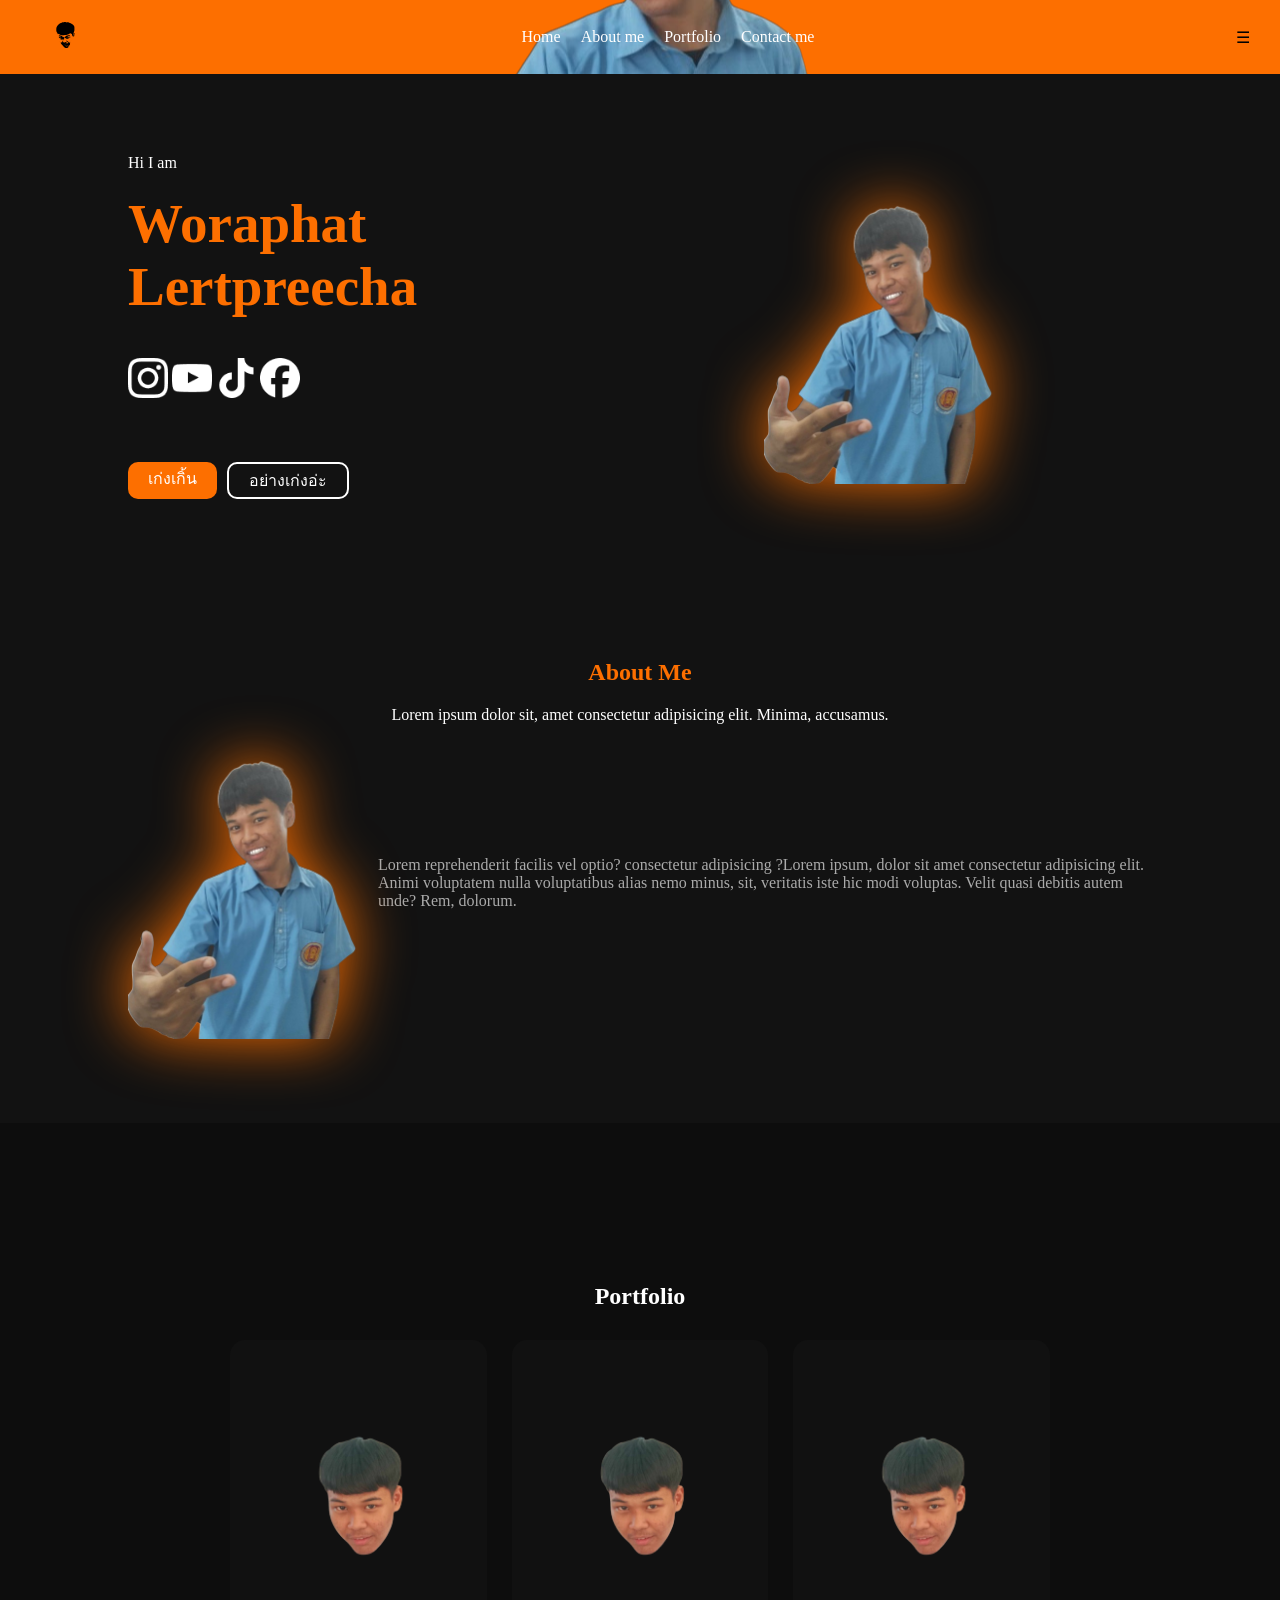
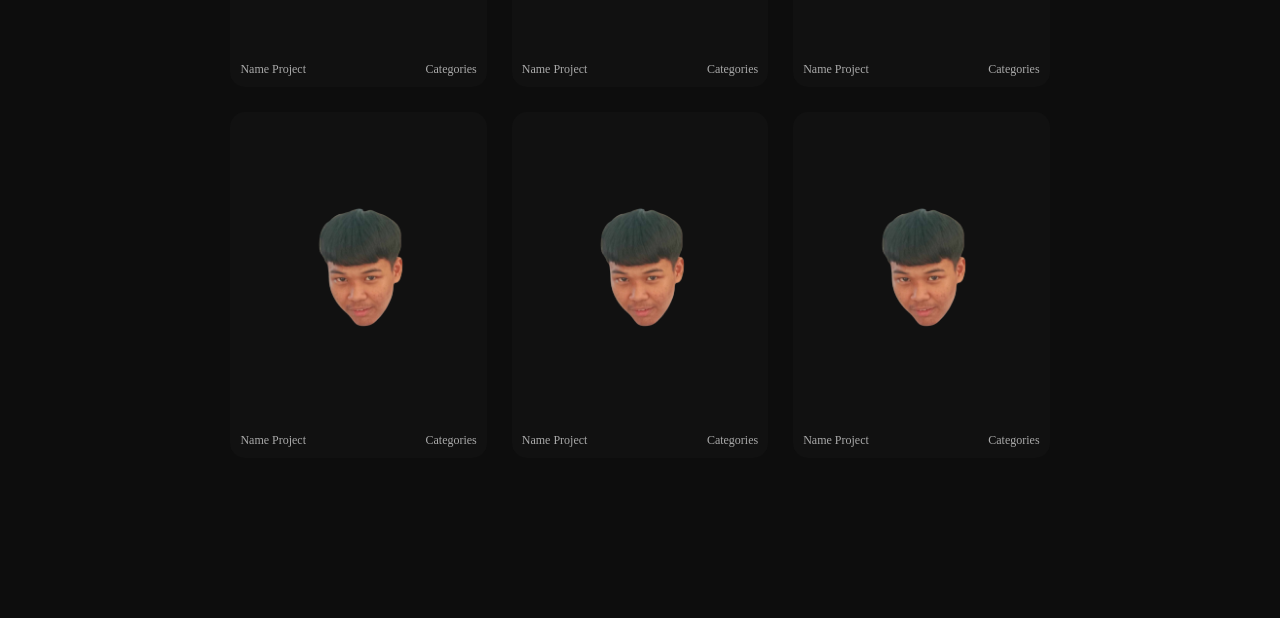
<file: เว็บเฟส2/index.html>
<!DOCTYPE html>
<html lang="en">
<head>
    <meta charset="UTF-8">
    <meta name="viewport" content="width=device-width, initial-scale=1.0">
    <link rel="stylesheet" href="style.css">
    <title>อ. 17 มี.ค 2569 ใช้เวลา 4:33:43.88 นาที</title>
</head>
<body>
    <header>
        <nav>
            
            <div class="logo">
                <a href="#"><img src="1000006446_e5da4ed4f688f154f6b25ec306ad73d3-18_6_2567-18_13_23-Photoroom-Photoroom.svg"alt="" width="70px" height="70px"></a>
            </div>
            <div class="container">
                <div class="nav-wrapper">
                    <ul class="menu" id="menu">
                        <li><a href="#Home">Home</a></li>
                        <li><a href="#Aboutme">About me</a></li>
                        <li><a href="#Portfolio">Portfolio</a></li>
                        <li><a href="#Home">Contact me</a></li>
                    </ul>
                </div>
            </div>
            <div class="hamburger" onclick="toggleMenu()">☰</div>
        </nav>
    </header>

    <section id = "Home" class="pf">
        <div class="container-pf">
        <div class="text-pf">
            <p>Hi I am</p>
            <h1>Woraphat Lertpreecha</h1>

            <a href="https://www.instagram.com/moto_naaa?igsh=MTlrZXIxZWx5MWp6bQ==" class="icon1"><img src="Platform=Instagram, Color=Negative.png"></a>
            <a href="https://youtube.com/@kodlengame1654?si=Lb8OMyjm7MbPnH7s" class="icon2"><img src="Platform=YouTube, Color=Negative.png"></a>
            <a href="https://www.tiktok.com/@motopgg?_r=1&_t=ZS-93OYx69jWQX" class="icon3"><img src="Platform=TikTok, Color=Negative.png"></a>
            <a href="https://www.facebook.com/share/184AcdZkzs/" class="icon4"><img src="Platform=Facebook, Color=Negative.png"></a>
                
            <div class="text-btn">
                <a href="#" class="text1">เก่งเกิ้น</a>
                <a href="#" class="text2">อย่างเก่งอ่ะ</a>
            </div>
            </div>
        <div class="pf-img">
            <img src="าาาาา (2).png">
        </div>     
        </div>  
    </section>

    <section id ="Aboutme"class="aboutme">
        <div class="container-aboutme">
            <h2>About Me</h2>
            <p>Lorem ipsum dolor sit, amet consectetur adipisicing elit. Minima, accusamus.</p>
            <div class="abouttext">
                
            <div class="about-img">
                <img src="าาาาา (2).png">
            </div>
            

            <div class="about-text">
                <p>Lorem  reprehenderit facilis vel optio?   consectetur adipisicing ?Lorem ipsum, dolor sit amet consectetur adipisicing elit. Animi voluptatem nulla voluptatibus alias nemo minus, sit, veritatis  iste hic modi voluptas. Velit quasi debitis autem unde? Rem, dolorum.</p>
            </div>
            </div>
        </div>
    </section>

    <section id ="Portfolio" class="portfolio">
<section class="portfolio">
    <h2>Portfolio</h2>
    <div class="portfolio-grid">

        <div class="card">
            <img src="1000006446_e5da4ed4f688f154f6b25ec306ad73d3-18_6_2567 18_13_23-Photoroom-Photoroom.png">
            <div class="card-info">
                <p>Name Project</p>
                <span>Categories</span>
            </div>
        </div>

        <div class="card">
            <img src="1000006446_e5da4ed4f688f154f6b25ec306ad73d3-18_6_2567 18_13_23-Photoroom-Photoroom.png">
            <div class="card-info">
                <p>Name Project</p>
                <span>Categories</span>
            </div>
        </div>
            <div class="card">
            <img src="1000006446_e5da4ed4f688f154f6b25ec306ad73d3-18_6_2567 18_13_23-Photoroom-Photoroom.png">
            <div class="card-info">
                <p>Name Project</p>
                <span>Categories</span>
            </div>
        </div>
            <div class="card">
            <img src="1000006446_e5da4ed4f688f154f6b25ec306ad73d3-18_6_2567 18_13_23-Photoroom-Photoroom.png">
            <div class="card-info">
                <p>Name Project</p>
                <span>Categories</span>
            </div>
        </div>
            <div class="card">
            <img src="1000006446_e5da4ed4f688f154f6b25ec306ad73d3-18_6_2567 18_13_23-Photoroom-Photoroom.png">
            <div class="card-info">
                <p>Name Project</p>
                <span>Categories</span>
            </div>
        </div>
            <div class="card">
            <img src="1000006446_e5da4ed4f688f154f6b25ec306ad73d3-18_6_2567 18_13_23-Photoroom-Photoroom.png">
            <div class="card-info">
                <p>Name Project</p>
                <span>Categories</span>
            </div>
        </div>
    </div>
</section>
    </section>


    <section id="Home"></section>
    <section id="Aboutme"></section>
    <section id="Portfo"></section>
    <section id="Contactme"></section>

    
<script>
window.addEventListener("scroll", function() {
    const header = document.querySelector("header");
    header.classList.toggle("scrolled", window.scrollY > 50);
});
    function toggleMenu() {
    document.getElementById("menu").classList.toggle("active");
    }
</script>
</body>
</html>
</file>
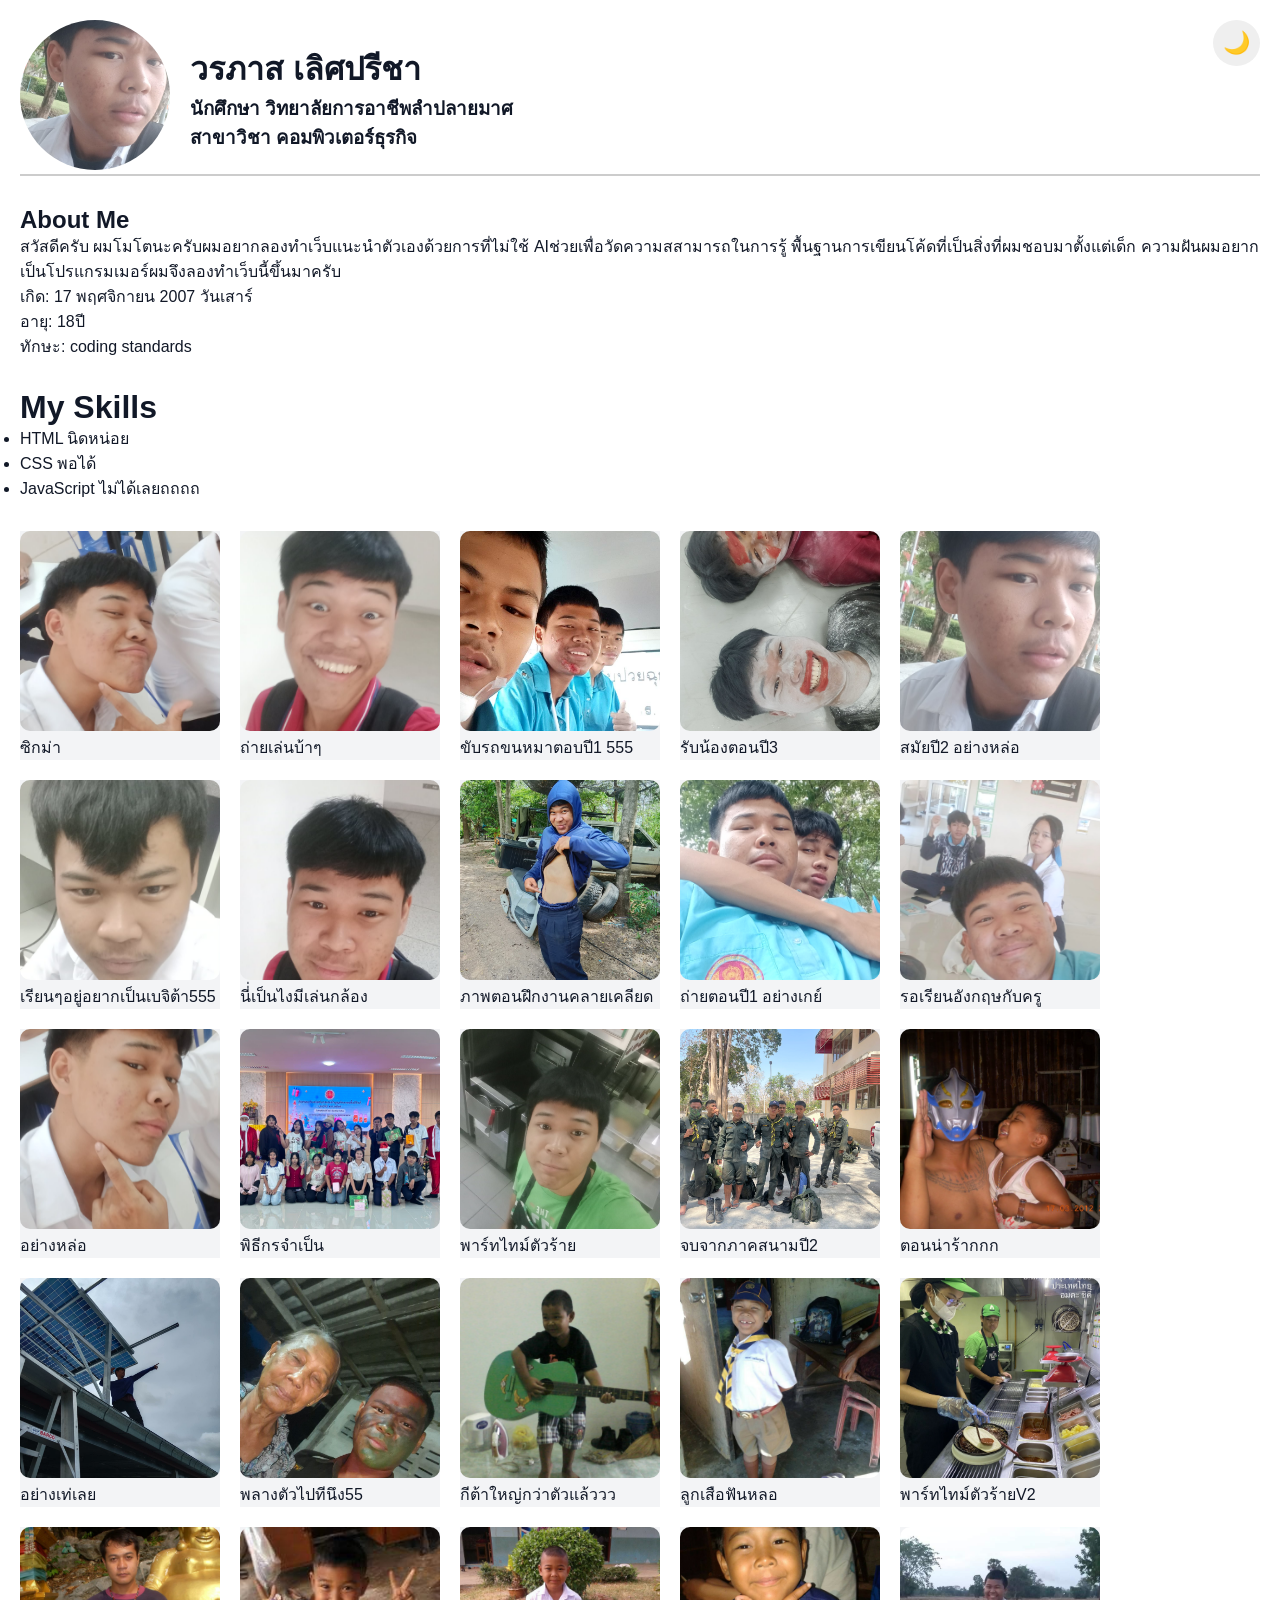
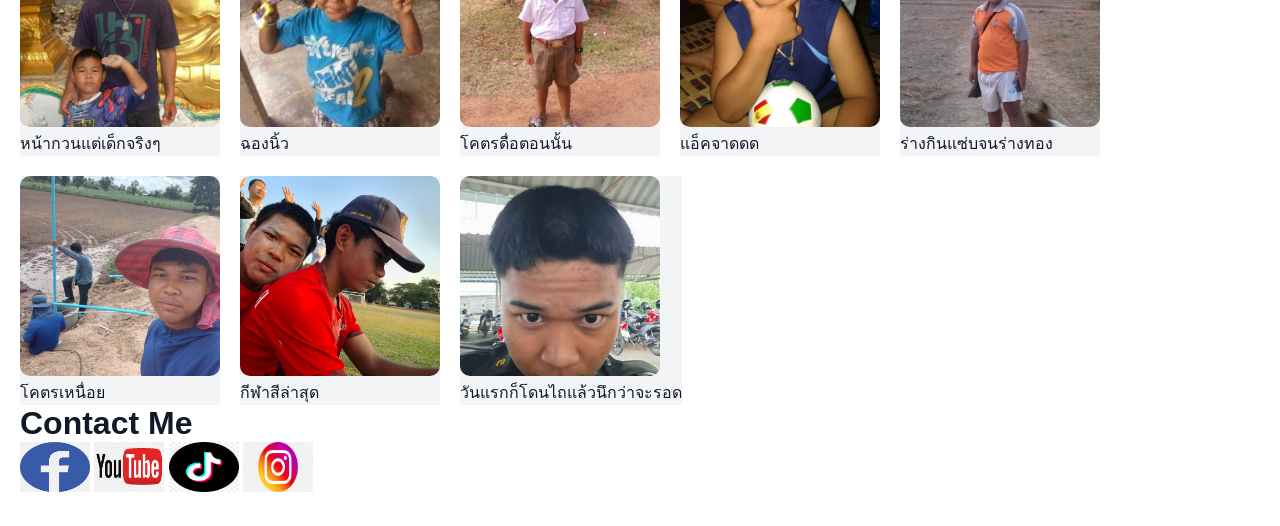
<file: main.html>
<!DOCTYPE html>
<html lang="en">
<head>
    <meta charset="UTF-8">
    <meta name="viewport" content="width=device-width, initial-scale=1.0">
    <link rel="stylesheet" href="style.css">
    <link rel="stylesheet" href="script.js">
    <title>Woraphat</title>
</head>
<body>
    <div class="header">
        <div class="header-left">
            <img src="17a0ade9-9e88-4f17-a310-170223a28dd5.jpg" alt="Woraphat" class="profile-image">
        </div>
        <div class="header-right">
            <h1> วรภาส เลิศปรีชา</h1>
            <h3>นักศึกษา วิทยาลัยการอาชีพลำปลายมาศ</h3>
            <h3>สาขาวิชา คอมพิวเตอร์ธุรกิจ</h3>
        </div>
        <button id="theme-toggle">🌙</button>
    </div>
    <div class="aboutme">
        <h2>About Me</h2>
        <p>สวัสดีครับ ผมโมโตนะครับผมอยากลองทำเว็บแนะนำตัวเองด้วยการที่ไม่ใช้ AIช่วยเพื่อวัดความสสามารถในการรู้ พื้นฐานการเขียนโค้ดที่เป็นสิ่งที่ผมชอบมาตั้งแต่เด็ก ความฝันผมอยากเป็นโปรแกรมเมอร์ผมจึงลองทำเว็บนี้ขึ้นมาครับ</p>
        <p class="mark">เกิด: 17 พฤศจิกายน 2007 วันเสาร์</p>
        <p class="mark">อายุ: 18ปี</p>
        <p class="mark">ทักษะ: coding standards</p>
    </div>
    <div class="myskills">
        <h1>My Skills</h1>
        <ul>
            <li>HTML นิดหน่อย</li>
            <li>CSS พอได้</li>
            <li>JavaScript ไม่ได้เลยถถถถ</li>
           
    </div>
    <div class="portfolio">
        <figure class="card">
            <img src="1aa5b08f-e407-497a-a348-ad77778f2d03.jpg" alt="" class="photo-portfolio">
            <figcaption class="caption">ซิกม่า</figcaption>
        </figure>
        <figure class="card">
            <img src="3a9544eb-99e2-447e-90c5-3bd0cb1ba624.jpg" alt="" class="photo-portfolio">
            <figcaption class="caption">ถ่ายเล่นบ้าๆ</figcaption>
        </figure>
         <figure class="card">
            <img src="3c83ba33-28b7-41e9-bb1e-d9cfc9fc803a.jpg" alt="" class="photo-portfolio">
            <figcaption class="caption">ขับรถขนหมาตอบปี1 555</figcaption>
        </figure>
         <figure class="card">
            <img src="08f22c98-c87b-4e9d-b12f-de19813c7391.jpg" alt="" class="photo-portfolio">
            <figcaption class="caption">รับน้องตอนปี3</figcaption>
        </figure>
         <figure class="card">
            <img src="17a0ade9-9e88-4f17-a310-170223a28dd5.jpg" alt="" class="photo-portfolio">
            <figcaption class="caption">สมัยปี2 อย่างหล่อ</figcaption>
        </figure>
         <figure class="card">
            <img src="17a440a1-b0ab-4b39-b210-3b85e84e3c89.jpg" alt="" class="photo-portfolio">
            <figcaption class="caption">เรียนๆอยู่อยากเป็นเบจิต้า555</figcaption>
        </figure>
         <figure class="card">
            <img src="40ff62e5-64e9-4520-9dd6-3070edc8f058.jpg" alt="" class="photo-portfolio">
            <figcaption class="caption">นี่่เป็นไงมีเล่นกล้อง</figcaption>
        </figure>
         <figure class="card">
            <img src="49d8cd15-b8d8-48af-9b72-b737ee4e69cf.jpg" alt="" class="photo-portfolio">
            <figcaption class="caption">ภาพตอนฝึกงานคลายเคลียด</figcaption>
        </figure>
         <figure class="card">
            <img src="0626603a-f7f8-4ec4-b7b8-e5d05ea24177.jpg" alt="" class="photo-portfolio">
            <figcaption class="caption">ถ่ายตอนปี1 อย่างเกย์</figcaption>
        </figure>
         <figure class="card">
            <img src="952859db-30bb-478c-ac73-6ab5d555657e.jpg" alt="" class="photo-portfolio">
            <figcaption class="caption">รอเรียนอังกฤษกับครู</figcaption>
        </figure>
         <figure class="card">
            <img src="eb81f236-fd3b-4793-b185-be1e281bc202.jpg" alt="" class="photo-portfolio">
            <figcaption class="caption">อย่างหล่อ</figcaption>
        </figure>
         <figure class="card">
            <img src="0a48159c-31d3-4243-a3d2-e6c2043769e2.jpg" alt="" class="photo-portfolio">
            <figcaption class="caption">พิธีกรจำเป็น</figcaption>
        </figure>
         <figure class="card">
            <img src="0f538ce0-9323-4f5e-9d02-982ff5d0ea8d.jpg" alt="" class="photo-portfolio">
            <figcaption class="caption">พาร์ทไทม์ตัวร้าย</figcaption>
        </figure>
         <figure class="card">
            <img src="2ceaf874-5304-4696-9e24-316e388fd747.jpg" alt="" class="photo-portfolio">
            <figcaption class="caption">จบจากภาคสนามปี2</figcaption>
        </figure>
         <figure class="card">
            <img src="8eb8ec2c-82e8-4ebf-901b-fa866c81f125.jpg" alt="" class="photo-portfolio">
            <figcaption class="caption">ตอนน่าร้ากกก</figcaption>
        </figure>
         <figure class="card">
            <img src="22dabf24-834a-4da1-9782-d43c0f424e99.jpg" alt="" class="photo-portfolio">
            <figcaption class="caption">อย่างเท่เลย</figcaption>
        </figure>
         <figure class="card">
            <img src="038e8aa8-caae-43d5-bdfd-0a38df9c001b.jpg" alt="" class="photo-portfolio">
            <figcaption class="caption">พลางตัวไปทีนึง55</figcaption>
        </figure>
         <figure class="card">
            <img src="49c6b1a5-0a69-4858-b5df-53483ce9c7c5.jpg" alt="" class="photo-portfolio">
            <figcaption class="caption">กีต้าใหญ่กว่าตัวแล้ววว</figcaption>
        </figure>
         <figure class="card">
            <img src="58d48f84-c9ee-4b55-9dc4-35df4f63a122.jpg" alt="" class="photo-portfolio">
            <figcaption class="caption">ลูกเสือฟันหลอ</figcaption>
        </figure>
         <figure class="card">
            <img src="77d40a2c-f59e-4142-a5ae-96f748354b89.jpg" alt="" class="photo-portfolio">
            <figcaption class="caption">พาร์ทไทม์ตัวร้ายV2</figcaption>
        </figure>
         <figure class="card">
            <img src="492d4b96-875d-4998-b307-36ea0a3d7e6a.jpg" alt="" class="photo-portfolio">
            <figcaption class="caption">หน้ากวนแต่เด็กจริงๆ</figcaption>
        </figure>
         <figure class="card">
            <img src="8363fdb8-fc89-45f9-9da3-2e96a6a6dc82.jpg" alt="" class="photo-portfolio">
            <figcaption class="caption">ฉองนิ้ว</figcaption>
        </figure>
         <figure class="card">
            <img src="8482b1f5-5095-4af1-ab16-508df5d8a324.jpg" alt="" class="photo-portfolio">
            <figcaption class="caption">โคตรดื่อตอนนั้น</figcaption>
        </figure>
         <figure class="card">
            <img src="9557f0f7-51a7-4f60-8097-91f4a4cb8ac7.jpg" alt="" class="photo-portfolio">
            <figcaption class="caption">แอ็คจาดดด</figcaption>
        </figure>
         <figure class="card">
            <img src="bbcb7f88-9ba9-4a5e-ad9e-6581bb48cace.jpg" alt="" class="photo-portfolio">
            <figcaption class="caption">ร่างกินแซ่บจนร่างทอง</figcaption>
        </figure>
        <figure class="card">
            <img src="471542eb-7fe2-485e-be35-15886ce33728.jpg" alt="" class="photo-portfolio">
            <figcaption class="caption">โคตรเหนื่อย</figcaption>
        </figure>
        <figure class="card">
            <img src="927244c1-5d3a-45ae-afa9-bf5f7b4ce3b1.jpg" alt="" class="photo-portfolio">
            <figcaption class="caption">กีฬาสีล่าสุด</figcaption>
        </figure>
        <figure class="card">
            <img src="bb43379c-99c2-412d-9db9-e1813b4bbace.jpg" alt="" class="photo-portfolio">
            <figcaption class="caption">วันแรกก็โดนไถแล้วนึกว่าจะรอด</figcaption>
        </figure>
    </div>
    <div class="contactme">
        <h1>Contact Me</h1>
        <div class="contact">
            <a href="https://www.facebook.com/share/184AcdZkzs/"><img src="images.png" alt="" class="con"></a>
            <a href="https://youtube.com/@kodlengame1654?si=Lb8OMyjm7MbPnH7s"><img src="images (1).png" alt="" class="con"></a>
            <a href="https://www.tiktok.com/@motopgg?_r=1&_t=ZS-93OYx69jWQX"><img src="png-transparent-tiktok-tiktok-logo-tiktok-icon-thumbnail.png" alt="" class="con"></a>
            <a href="https://www.instagram.com/moto_naaa?igsh=MTlrZXIxZWx5MWp6bQ=="><img src="png-clipart-instagram-logo-icon-others-text-photography.png" alt="" class="con"></a>
        </div>
    </div>
    <script>
        const btn = document.getElementById("theme-toggle");

  btn.onclick = () => {
    document.body.classList.toggle("dark");
    btn.textContent = document.body.classList.contains("dark") ? "☀️" : "🌙";
  };


    </script>
</body>
</html>
</file>
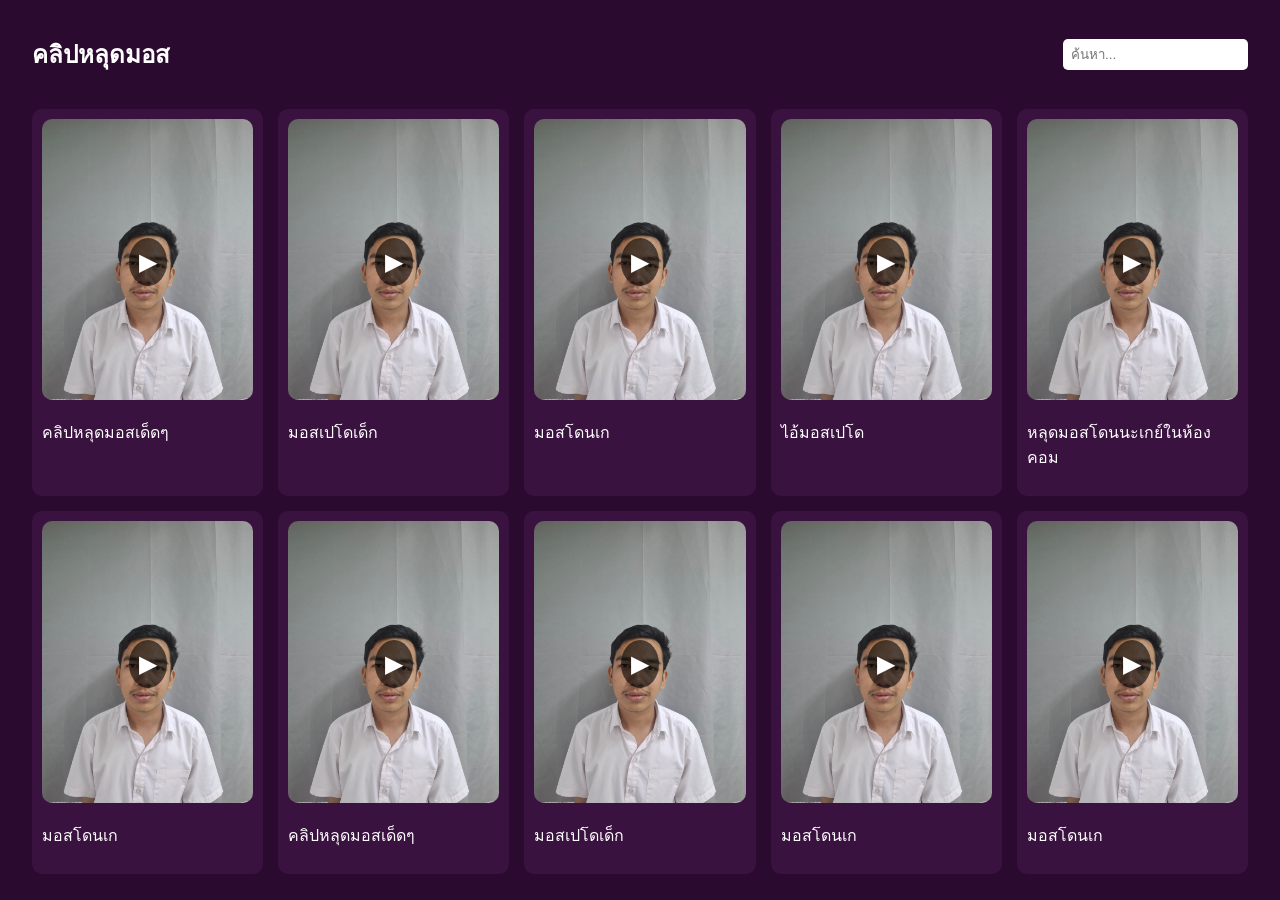
<file: คลิปหลุดไอ่มอส/main.html>
<!DOCTYPE html>
<html lang="th">
<head>
<meta charset="UTF-8">
<meta name="viewport" content="width=device-width, initial-scale=1.0">
<title>มอสดอทคอม</title>

<style>
body {
  background:#2b0a2f;
  color:white;
  font-family:sans-serif;
  margin:0;
}

.container {
  width:95%;
  margin:auto;
}

/* HEADER */
.header {
  display:flex;
  justify-content:space-between;
  align-items:center;
  padding:15px 0;
}

input {
  padding:8px;
  border-radius:5px;
  border:none;
}

/* GRID */
.video-grid {
  display:grid;
  grid-template-columns:repeat(auto-fill,minmax(220px,1fr));
  gap:15px;
}

/* CARD */
.card {
  background:#3a123f;
  padding:10px;
  border-radius:10px;
}

/* THUMB */
.thumbnail {
  position:relative;
  overflow:hidden;
}

.thumbnail img,
.thumbnail video {
  width:100%;
  border-radius:10px;
}

/* PREVIEW */
.preview {
  position:absolute;
  top:0;
  left:0;
  display:none;
}

.card:hover .preview {
  display:block;
}

.card:hover img {
  opacity:0;
}

/* PLAY */
.play-btn {
  position:absolute;
  top:50%;
  left:50%;
  transform:translate(-50%,-50%);
  background:rgba(0,0,0,0.6);
  border:none;
  color:white;
  font-size:24px;
  padding:10px;
  border-radius:50%;
  cursor:pointer;
}

/* PLAYER PAGE */
#playerPage {
  display:none;
}

.main-layout {
  display:flex;
  gap:20px;
  margin-top:20px;
}

.main-video {
  flex:2;
}

#mainVideo {
  width:100%;
  border-radius:10px;
}

.side-list {
  flex:1;
  max-height:80vh;
  overflow-y:auto;
}

.side-card {
  display:flex;
  gap:10px;
  margin-bottom:10px;
  cursor:pointer;
  background:#3a123f;
  padding:5px;
  border-radius:8px;
}

.side-card img {
  width:120px;
  border-radius:5px;
}

/* MOBILE */
@media(max-width:768px){
  .main-layout {
    flex-direction:column;
  }
}

@media(max-width:480px){
  .video-grid {
    grid-template-columns:1fr 1fr;
  }
}
/* ทำให้วิดีโอเป็นแนวนอน 16:9 */
.video-wrapper {
  position: relative;
  width: 100%;
  padding-top: 56.25%; /* 16:9 */
}

.video-wrapper video {
  position: absolute;
  top: 0;
  left: 0;
  width: 100%;
  height: 100%;
  border-radius: 10px;
  object-fit: cover;
}
</style>

</head>

<body>

<header>
  <div class="container header">
    <h2>คลิปหลุดมอส</h2>
    <input type="text" id="search" placeholder="ค้นหา...">
  </div>
</header>

<!-- 🎬 PLAYER PAGE -->
<section class="container" id="playerPage">
  <button onclick="closePlayer()">⬅ กลับ</button>

  <div class="main-layout">
    <div class="main-video">
      <div class="video-wrapper">
  <video id="mainVideo" controls></video>
</div>
      <h3 id="mainTitle"></h3>
    </div>

    <div class="side-list" id="sideList"></div>
  </div>
</section>

<!-- 📺 GRID -->
<section class="container">
  <div class="video-grid" id="videoList"></div>
</section>

<script>
// 📦 ข้อมูล
const videos = [
 {
    title: "คลิปหลุดมอสเด็ดๆ",
    image: "125973db-2522-46a9-bac2-883c1e3bc973.jpg",
    video: "8dd4eef2-fd28-40e9-9fe9-9b258cd5bdc7.mp4"
  },
  {
    title: "มอสเปโดเด็ก",
    image: "125973db-2522-46a9-bac2-883c1e3bc973.jpg",
    video: "5b95b2ec-0a74-4837-8e2a-64f08de9a43b.mp4"
  },
{
    title: "มอสโดนเก",
    image: "125973db-2522-46a9-bac2-883c1e3bc973.jpg",
    video: "9326e563-0da2-4075-b0ca-5ece8cd68ca1.mp4"
  },
    {
    title: "ไอ้มอสเปโด",
    image: "125973db-2522-46a9-bac2-883c1e3bc973.jpg",
    video: "8dd4eef2-fd28-40e9-9fe9-9b258cd5bdc7.mp4"
  },
  {
    title: "หลุดมอสโดนนะเกย์ในห้องคอม",
    image: "125973db-2522-46a9-bac2-883c1e3bc973.jpg",
    video: "5b95b2ec-0a74-4837-8e2a-64f08de9a43b.mp4"
  },
{
    title: "มอสโดนเก",
    image: "125973db-2522-46a9-bac2-883c1e3bc973.jpg",
    video: "9326e563-0da2-4075-b0ca-5ece8cd68ca1.mp4"
  },
    {
    title: "คลิปหลุดมอสเด็ดๆ",
    image: "125973db-2522-46a9-bac2-883c1e3bc973.jpg",
    video: "8dd4eef2-fd28-40e9-9fe9-9b258cd5bdc7.mp4"
  },
  {
    title: "มอสเปโดเด็ก",
    image: "125973db-2522-46a9-bac2-883c1e3bc973.jpg",
    video: "5b95b2ec-0a74-4837-8e2a-64f08de9a43b.mp4"
  },
{
    title: "มอสโดนเก",
    image: "125973db-2522-46a9-bac2-883c1e3bc973.jpg",
    video: "9326e563-0da2-4075-b0ca-5ece8cd68ca1.mp4"
  },
  {
    title: "มอสโดนเก",
    image: "125973db-2522-46a9-bac2-883c1e3bc973.jpg",
    video: "9326e563-0da2-4075-b0ca-5ece8cd68ca1.mp4"
  },

];

// 🎬 เปิดจอใหญ่
function openPlayer(index){
  const v = videos[index];

  document.getElementById("playerPage").style.display = "block";
  document.getElementById("videoList").style.display = "none";

  const mainVideo = document.getElementById("mainVideo");
  const title = document.getElementById("mainTitle");

  mainVideo.src = v.video;
  title.innerText = v.title;

  mainVideo.play();

  renderSide(index);
}

// 🔙 กลับ
function closePlayer(){
  const mainVideo = document.getElementById("mainVideo");

  // ⛔ หยุดวิดีโอ
  mainVideo.pause();
  mainVideo.currentTime = 0; // รีเซ็ตเวลา (สำคัญ)

  // ซ่อนหน้า player
  document.getElementById("playerPage").style.display = "none";
  document.getElementById("videoList").style.display = "grid";
}

// 📺 sidebar
function renderSide(currentIndex){
  const side = document.getElementById("sideList");
  side.innerHTML = "";

  videos.forEach((v,i)=>{
    if(i !== currentIndex){
      side.innerHTML += `
        <div class="side-card" data-index="${i}">
          <img src="${v.image}">
          <p>${v.title}</p>
        </div>
      `;
    }
  });

  document.querySelectorAll('.side-card').forEach(card=>{
    card.onclick = ()=>{
      openPlayer(card.dataset.index);
    };
  });
}

// 🎬 render grid
function render(list){
  const container = document.getElementById("videoList");
  container.innerHTML = "";

  list.forEach((v,index)=>{
    container.innerHTML += `
      <div class="card" data-index="${index}">
        <div class="thumbnail">
          <img src="${v.image}">
          <video class="preview">
            <source src="${v.video}">
          </video>
          <button class="play-btn">▶</button>
        </div>
        <p>${v.title}</p>
      </div>
    `;
  });

  setupEvents();
}

// 🎮 events
function setupEvents(){
  document.querySelectorAll('.card').forEach(card=>{
    const index = card.dataset.index;
    const btn = card.querySelector('.play-btn');
    const preview = card.querySelector('.preview');

    btn.onclick = ()=> openPlayer(index);

    card.onmouseenter = ()=> preview.play();
    card.onmouseleave = ()=>{
      preview.pause();
      preview.currentTime = 0;
    };
  });
}

// 🔍 search
document.getElementById("search").addEventListener("input", function(){
  const value = this.value.toLowerCase();
  const filtered = videos.filter(v=>v.title.toLowerCase().includes(value));
  render(filtered);
});

// เริ่มต้น
render(videos);

</script>

</body>
</html>
</file>
<file: เว็บเฟส2/style.css>
* {
    margin: 0;
    padding: 0;
    box-sizing: border-box;
}
html {
    scroll-behavior: smooth;
}
section {
    scroll-margin-top: 80px; 
}
@media (max-width: 480px) {
    .hamburger {
        display: none;
    }
    .container-pf {
        flex-direction: column;
        text-align: center;
    }
    .container-pf img {
    }
}

@media (max-width: 768px) {
    .hamburger {
        display: none;
    }

     nav {
        margin: 0;
        padding: 10px 15px;
    }

    .menu {
        width: 100%;
        justify-content: center;
        flex-wrap: wrap; /* กันล้น */
    }
    .container-pf,
    .container-aboutme {
        padding: 0 15px; /* เว้นขอบพอดี */
        margin: 0 auto;
    }
    /* HERO */
    .container-pf {
        display:block;
        flex-direction: row; /* แนวนอน */
        align-items: center;
        justify-content: space-between;
        gap: 10px;
        padding: 0 10px;
    }

    .text-pf {
        margin:0;
        padding:0;
    }

    .text-pf h1 {
        font-size: 18px; /* ลดให้พอดอ */
    }

    .text-pf p {
        font-size: 12px;
    }

    .pf-img {
        width: 40%;
        height: auto;
        justify-content:flex-end;
    }

    .pf-img img {
        width: 140px; /* ขนาดกำลังดี */
    }


    /* ABOUT */
    .container-aboutme {
        align-items: center;
        gap: 10px;
        padding: 0 10px;
    }

    .about-img img {
        width: 140px;
    }

    .abouttext {
        font-size: 12px;
        max-width: 100%;
    }

}
body {
    overflow-x: hidden ;
    background-color: #121212;
    
}

header {
    position: sticky;
    top: 0%;
    z-index: 1000;
    transition: all 0.3s ease;
    background: url("าาาาา (2).png") no-repeat;
    background-position: center;
    background-color: #FD6F00;
}
header.scrolled {
    padding: 5px 30px;
    background: rgba(253, 111, 0, 0.9);
    box-shadow: 0 5px 20px rgba(0,0,0,0.4);
}


nav {
    display: flex;
    align-items: center;
    justify-content:space-between;
    margin: 0 30px;
}


.menu {
    
    display: flex;
    list-style: none;
    gap: 20px;
}
.menu a  {
    text-decoration: none;
    color: white;
}
nav .menu :hover{
    color: #3f332b;
    transition: 0.5s;
}

/* ===== MOBILE 360px ===== */
@media (max-width: 380px) {

    /* แสดง hamburger */
    .hamburger {
        display: block;
        font-size: 26px;
        color: white;
        cursor: pointer;
    }

    /* ซ่อนเมนูทั้งหมด */
    .menu {
        display: none;
        flex-direction: column;
        background: #121212;
        position: absolute;
        top: 70px;
        right: 0;
        width: 100%;
        text-align: center;
        padding: 20px 0;
    }

    /* ตอนกดแล้วแสดง */
    .menu.active {
        display: flex;
    }

    /* ปรับ nav ไม่ให้ล้น */
    nav {
        margin: 0;
        padding: 10px;
    }
}
.pf {
    margin: 80px 10%;
}

.container-pf {
    display: flex;
    justify-content:center;
    align-items: center;
}

.text-pf {
    width: 50%;
    display:block;
}

.text-pf p {
    color: white;
    margin-bottom:20px;
}

.text-pf h1 {
    font-size: 55px;
    color: #FD6F00;
    margin-bottom:40px;

}

.text-pf img {
    width: 40px;
    height: auto;
    margin-bottom: 60px;
}

.pf-img {
    width: 50%;
    display: flex;
    justify-content:center;
    margin-right: 10px;
}

.pf-img img {
    animation: glowMove 3s infinite alternate;
    filter: drop-shadow(0 0 30px #fd6f00);
    width:250px;
}

.text-btn {
    display: flex;
    gap:10px;
}

.text-btn :hover {
    color: #aaa;
}
.text2 {
    text-decoration: none;
    padding: 4px 20px;
    border-radius: 10px;
    transition: 0.3s;
    border: 2px solid #ffffff;
    color: #ffffff;
}

.text1 {
    padding: 4px 20px;
    border-radius: 10px;
    text-decoration: none;
    background: #FD6F00;
    color: rgb(255, 255, 255);
}

.aboutme {
    padding: 80px 10%;
}
.abouttext {
    display: flex;
    justify-content:space-between;
    align-items: center;
}

.container-aboutme h2{
    display: flex;
    justify-content: center;
    color: #FD6F00;
    margin-bottom: 20px;
}

.container-aboutme p{
    display: flex;
    justify-content: center;
    color: white;
}

.abouttext h2 {
    color: #FD6F00;
    margin-bottom: 10px;
}

.abouttext p {
    color: #aaa;
}

.about-img {
    filter: drop-shadow(0 0 30px #fd6f00);
    animation: glowMove 3s infinite alternate;
}
.about-img img {
    width: 250px;
}

.portfolio {
    padding: 80px 10%;
    background: #0d0d0d;
    text-align: center;
}

.portfolio h2 {
    color: white;
    margin-bottom: 30px;
}

/* เมนู */
.portfolio-menu {
    display: flex;
    justify-content: center;
    gap: 15px;
    margin-bottom: 40px;
}

.portfolio-menu button {
    background: #222;
    color: #aaa;
    border: none;
    padding: 10px 20px;
    border-radius: 8px;
    cursor: pointer;
}

.portfolio-menu .active {
    background: #FD6F00;
    color: white;
}

/* grid */
.portfolio-grid {
    display: grid;
    grid-template-columns: repeat(3, 1fr);
    gap: 25px;
}

/* card */
.card {
    background: #111;
    border-radius: 15px;
    overflow: hidden;
    transition: 0.3s;
}

.card img {
    width: 100%;
    display: block;
}

/* info */
.card-info {
    display: flex;
    justify-content: space-between;
    padding: 10px;
    color: #aaa;
    font-size: 12px;
}
.card:hover {
    transform: translateY(-10px);
    box-shadow: 0 10px 30px rgba(253,111,0,0.3);
}

/* zoom รูป */
.card img {
    transition: 0.3s;
}

.card:hover img {
    transform: scale(1.05);
}
.card {
    position: relative;
}

.card::after {
    content: "";
    position: absolute;
    inset: 0;
    background: rgba(0,0,0,0.5);
    opacity: 0;
    transition: 0.3s;
}

.card:hover::after {
    opacity: 1;
}











@keyframes glowMove {
    0% {
        filter: drop-shadow(0 0 10px #FD6F00);
        transform: translateY(0px);
    }
    50% {
        filter: drop-shadow(0 0 30px #FD6F00);
        transform: translateY(10px);
    }
    100% {
        filter: drop-shadow(0 0 20px #FD6F00);
        transform: translateY(0px);
    }
}
</file>
<file: style.css>
body {
    font-family: 'Arial', sans-serif;
    margin: 20px 20px 20px 20px;
    color:rgb(49, 39, 31);
    background-color: #a9cfdf6b;

}

* {
    margin: 0;
    padding: 0;
    box-sizing: border-box;
}
.header {
    display: flex;
    align-items: center;
    margin-bottom: 30px;
    gap: 20px;
    border-bottom:  2px solid #ccc;
    
}
:root {
  --bg: #ffffff;
  --text: #111827;
  --card: #f3f4f6;
}

body.dark {
  --bg: #111827;
  --text: #f9fafb;
  --card: #1f2933;
}

body {
  background: var(--bg);
  color: var(--text);
  transition: 0.3s;
}

.card {
  background: var(--card);
}

#theme-toggle {
  position: fixed;
  top: 20px;
  right: 20px;
  font-size: 22px;
  padding: 10px;
  border-radius: 50%;
  border: none;
  cursor: pointer;
}

.header-left {
    
    flex-shrink: 0;
}
.aboutme {
    margin-bottom: 30px;
}
.myskills {
    margin-bottom: 30px;
}

.profile-image {
    width: 150px;
    height: 150px;
    border-radius: 50%;
    object-fit: cover;
}
.portfolio {
    display: flex;
    flex-wrap: wrap;
    gap: 20px;
}
.photo-portfolio {
    width: 200px;
    height: 200px;
    border-radius: 10px;
    object-fit: cover;
}
.contactme .con {
    margin-bottom: 10px;
    width: 70px;
    height: 50px;
    padding: 0 20 0;
}
</file>
